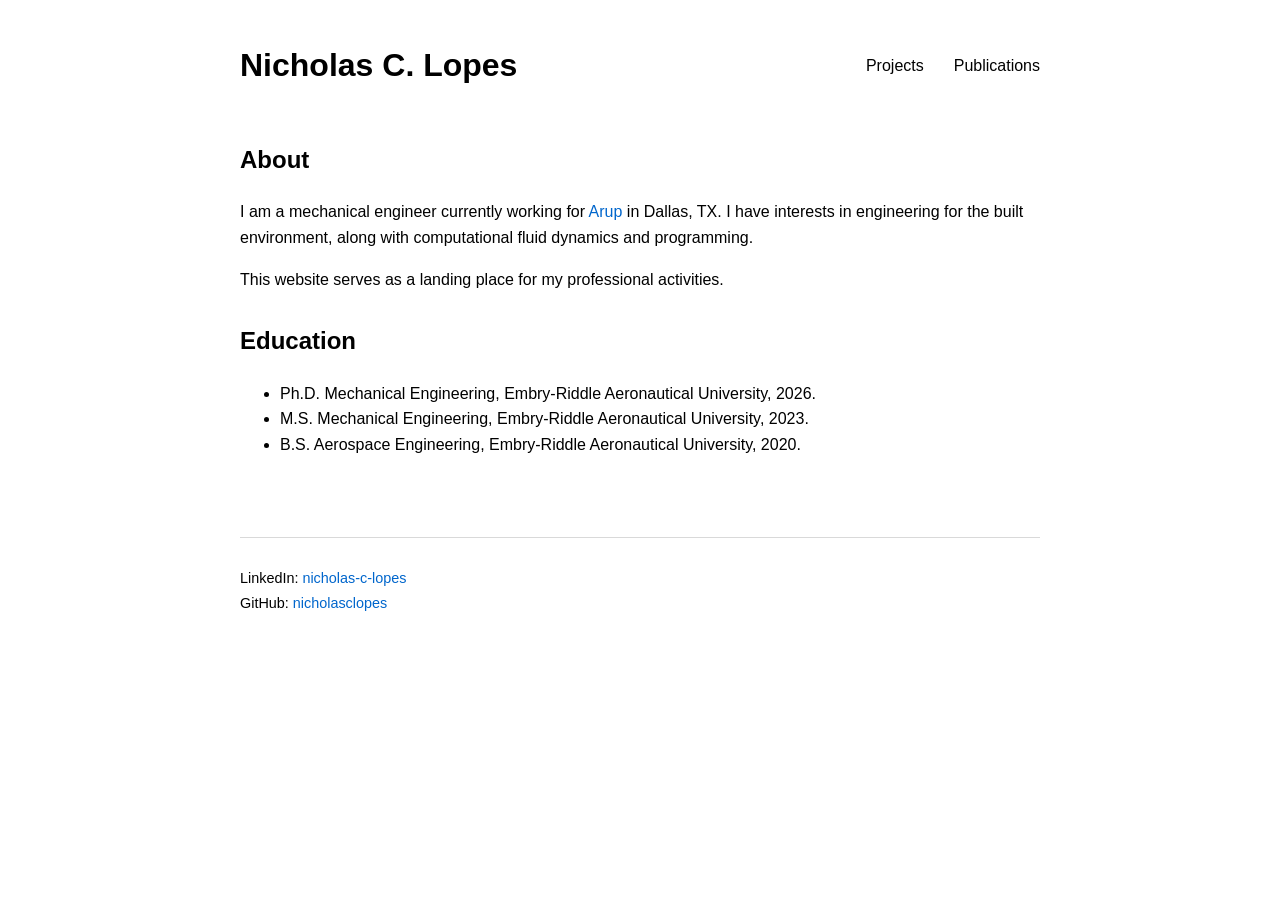
<file: index.html>
<!DOCTYPE html>
<html lang="en">
<head>
    <meta charset="UTF-8">
    <meta name="viewport" content="width=device-width, initial-scale=1.0">
    <title>Nicholas C. Lopes</title>
    <link rel="stylesheet" href="style.css">
</head>

<body>

<header>
    <h1 class="site-title">
        <a href="index.html">Nicholas C. Lopes</a>
    </h1>

    <nav>
        <a href="projects.html">Projects</a>
        <a href="publications.html">Publications</a>
    </nav>
</header>

<main>
    
    <h2>About</h2>
    <p>
        I am a mechanical engineer currently working for <a href="https://www.arup.com/en-us/">Arup</a> in Dallas, TX. I have interests in engineering for the built environment, along with computational fluid dynamics and programming.
        <!-- I recently graduated with a Ph.D. in Mechanical Engineering from Embry-Riddle Aeronautical University under the advisement of <a href="https://erau.edu/faculty/Sandra.Boetcher">Dr. Sandra Boetcher</a>. My research areas included supercritical fluid heat transfer, gas turbine cooling methods, and thermal energy storage systems.  -->
    </p>
    <p>
        This website serves as a landing place for my professional activities.
    </p>

    <h2>Education</h2>
    <ul>
        <li>Ph.D. Mechanical Engineering, Embry-Riddle Aeronautical University, 2026.</li>
        <li>M.S. Mechanical Engineering, Embry-Riddle Aeronautical University, 2023.</li>
        <li>B.S. Aerospace Engineering, Embry-Riddle Aeronautical University, 2020.</li>
    </ul>
    
</main>

<footer>
    <p>
        LinkedIn: <a href="https://www.linkedin.com/in/nicholas-c-lopes">nicholas-c-lopes</a>
    </p>
    <p>
        GitHub: <a href="https://github.com/nicholasclopes">nicholasclopes</a>
    </p>
</footer>

</body>
</html>
</file>
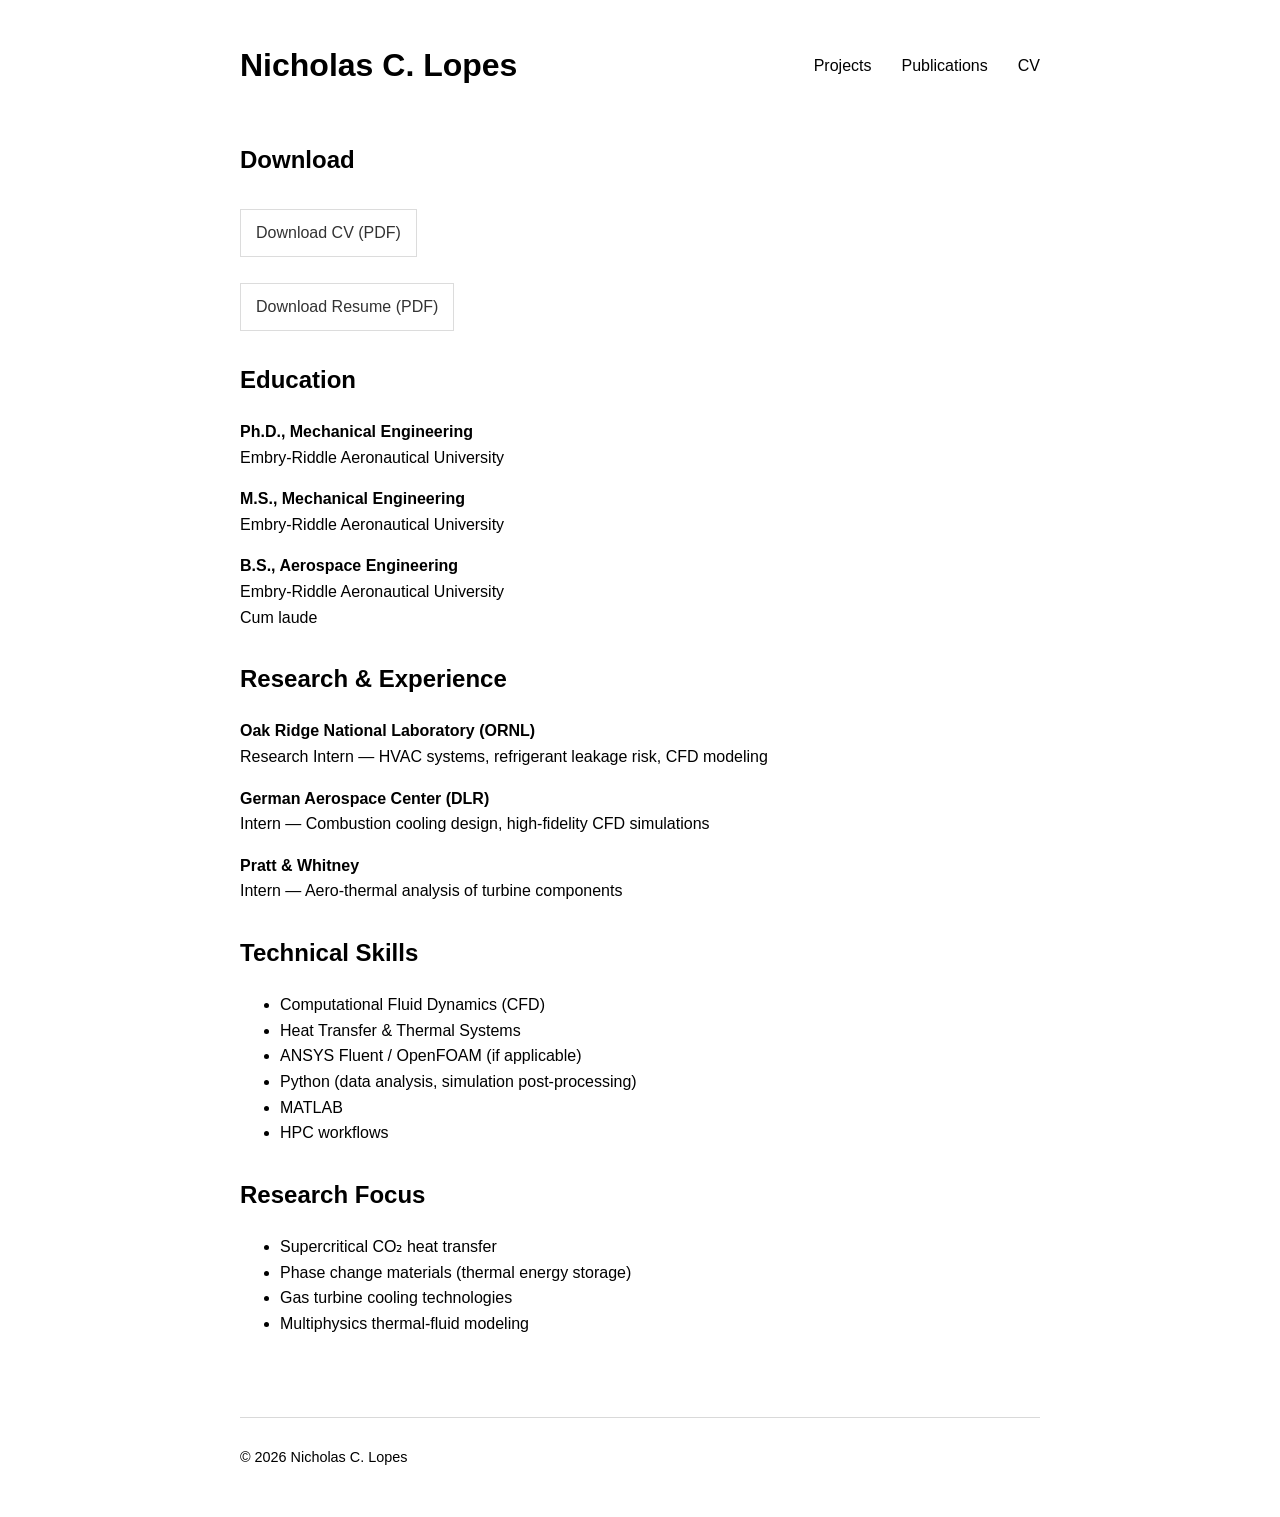
<file: cv.html>
<!DOCTYPE html>
<html lang="en">
<head>
  <meta charset="UTF-8" />
  <meta name="viewport" content="width=device-width, initial-scale=1.0" />
  <title>CV</title>
  <link rel="stylesheet" href="style.css" />
</head>

<body>

<header>
    <h1 class="site-title">
        <a href="index.html">Nicholas C. Lopes</a>
    </h1>

    <nav>
        <a href="projects.html">Projects</a>
        <a href="publications.html">Publications</a>
        <a href="cv.html">CV</a>
        <!-- <a href="contact.html">Contact</a> -->
    </nav>
</header>

<main class="container">
  <section>
    <h2>Download</h2>

    <p>
      <a class="button" href="assets/pdfs/nicholas-lopes-cv.pdf" target="_blank">
        Download CV (PDF)
      </a>
    </p>

    <p>
      <a class="button" href="assets/pdfs/nicholas-lopes-resume.pdf" target="_blank">
        Download Resume (PDF)
      </a>
    </p>
  </section>

  <section>
    <h2>Education</h2>

    <p><strong>Ph.D., Mechanical Engineering</strong><br>
    Embry-Riddle Aeronautical University</p>

    <p><strong>M.S., Mechanical Engineering</strong><br>
    Embry-Riddle Aeronautical University</p>

    <p><strong>B.S., Aerospace Engineering</strong><br>
    Embry-Riddle Aeronautical University<br>
    Cum laude</p>

  </section>

  <section>
    <h2>Research & Experience</h2>

    <p><strong>Oak Ridge National Laboratory (ORNL)</strong><br>
    Research Intern — HVAC systems, refrigerant leakage risk, CFD modeling</p>

    <p><strong>German Aerospace Center (DLR)</strong><br>
    Intern — Combustion cooling design, high-fidelity CFD simulations</p>

    <p><strong>Pratt & Whitney</strong><br>
    Intern — Aero-thermal analysis of turbine components</p>
  </section>

  <section>
    <h2>Technical Skills</h2>

    <ul>
      <li>Computational Fluid Dynamics (CFD)</li>
      <li>Heat Transfer & Thermal Systems</li>
      <li>ANSYS Fluent / OpenFOAM (if applicable)</li>
      <li>Python (data analysis, simulation post-processing)</li>
      <li>MATLAB</li>
      <li>HPC workflows</li>
    </ul>
  </section>

  <section>
    <h2>Research Focus</h2>

    <ul>
      <li>Supercritical CO₂ heat transfer</li>
      <li>Phase change materials (thermal energy storage)</li>
      <li>Gas turbine cooling technologies</li>
      <li>Multiphysics thermal-fluid modeling</li>
    </ul>
  </section>

</main>

<footer>
  <div class="container">
    <p>© 2026 Nicholas C. Lopes</p>
  </div>
</footer>

</body>
</html>
</file>
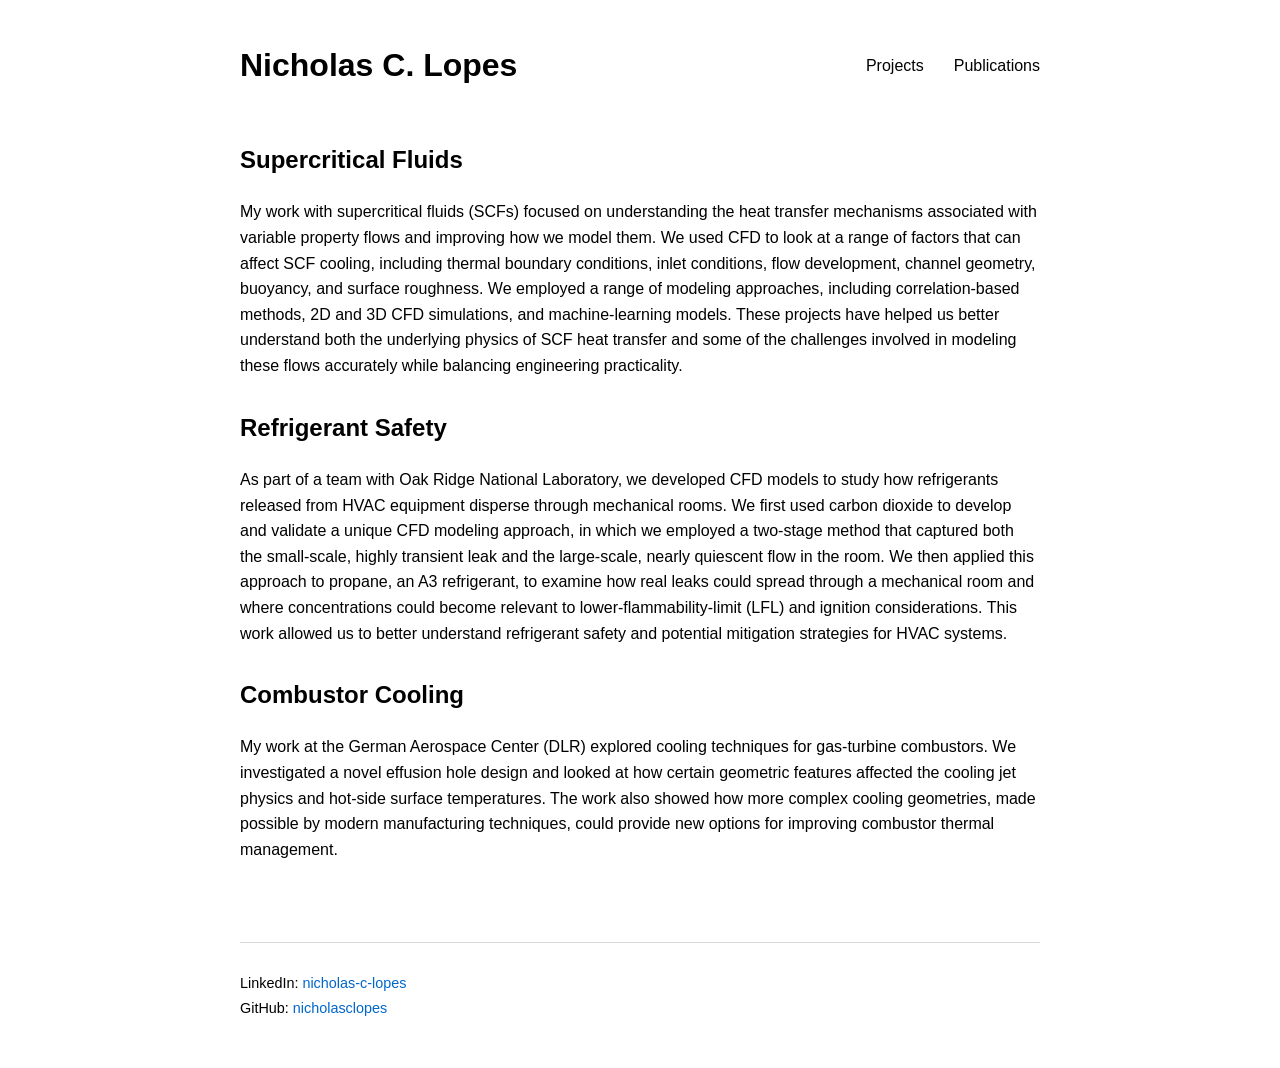
<file: projects.html>
<!DOCTYPE html>
<html lang="en">
<head>
  <meta charset="UTF-8" />
  <meta name="viewport" content="width=device-width, initial-scale=1.0" />
  <title>Projects</title>
  <link rel="stylesheet" href="style.css" />
</head>

<body>

<header>
    <h1 class="site-title">
        <a href="index.html">Nicholas C. Lopes</a>
    </h1>

    <nav>
        <a href="projects.html">Projects</a>
        <a href="publications.html">Publications</a>
    </nav>
</header>

<main class="container">

  <!-- Supercritical Fluids -->
  <section class="project">

    <h2>Supercritical Fluids</h2>
    
    <div class="project-content">
      <p>
        My work with supercritical fluids (SCFs) focused on understanding the heat transfer mechanisms associated with variable property flows and improving how we model them. We used CFD to look at a range of factors that can affect SCF cooling, including thermal boundary conditions, inlet conditions, flow development, channel geometry, buoyancy, and surface roughness. We employed a range of modeling approaches, including correlation-based methods, 2D and 3D CFD simulations, and machine-learning models. These projects have helped us better understand both the underlying physics of SCF heat transfer and some of the challenges involved in modeling these flows accurately while balancing engineering practicality.
      </p>

  </section>

  <!-- A3 Refrigerant Safety -->
  <section class="project">

    <h2>Refrigerant Safety</h2>
    
    <div class="project-content">
      <p>
        As part of a team with Oak Ridge National Laboratory, we developed CFD models to study how refrigerants released from HVAC equipment disperse through mechanical rooms. We first used carbon dioxide to develop and validate a unique CFD modeling approach, in which we employed a two-stage method that captured both the small-scale, highly transient leak and the large-scale, nearly quiescent flow in the room. We then applied this approach to propane, an A3 refrigerant, to examine how real leaks could spread through a mechanical room and where concentrations could become relevant to lower-flammability-limit (LFL) and ignition considerations. This work allowed us to better understand refrigerant safety and potential mitigation strategies for HVAC systems.
      </p>

  </section>

  <!-- Combustor Cooling -->
  <section class="project">

    <h2>Combustor Cooling</h2>
    
    <div class="project-content">
      <p>
        My work at the German Aerospace Center (DLR) explored cooling techniques for gas-turbine combustors. We investigated a novel effusion hole design and looked at how certain geometric features affected the cooling jet physics and hot-side surface temperatures. The work also showed how more complex cooling geometries, made possible by modern manufacturing techniques, could provide new options for improving combustor thermal management.
      </p>

  </section>


  
  
</main>

<footer>
    <p>
        LinkedIn: <a href="https://www.linkedin.com/in/nicholas-c-lopes">nicholas-c-lopes</a>
    </p>
    <p>
        GitHub: <a href="https://github.com/nicholasclopes">nicholasclopes</a>
    </p>
</footer>

</body>
</html>
</file>
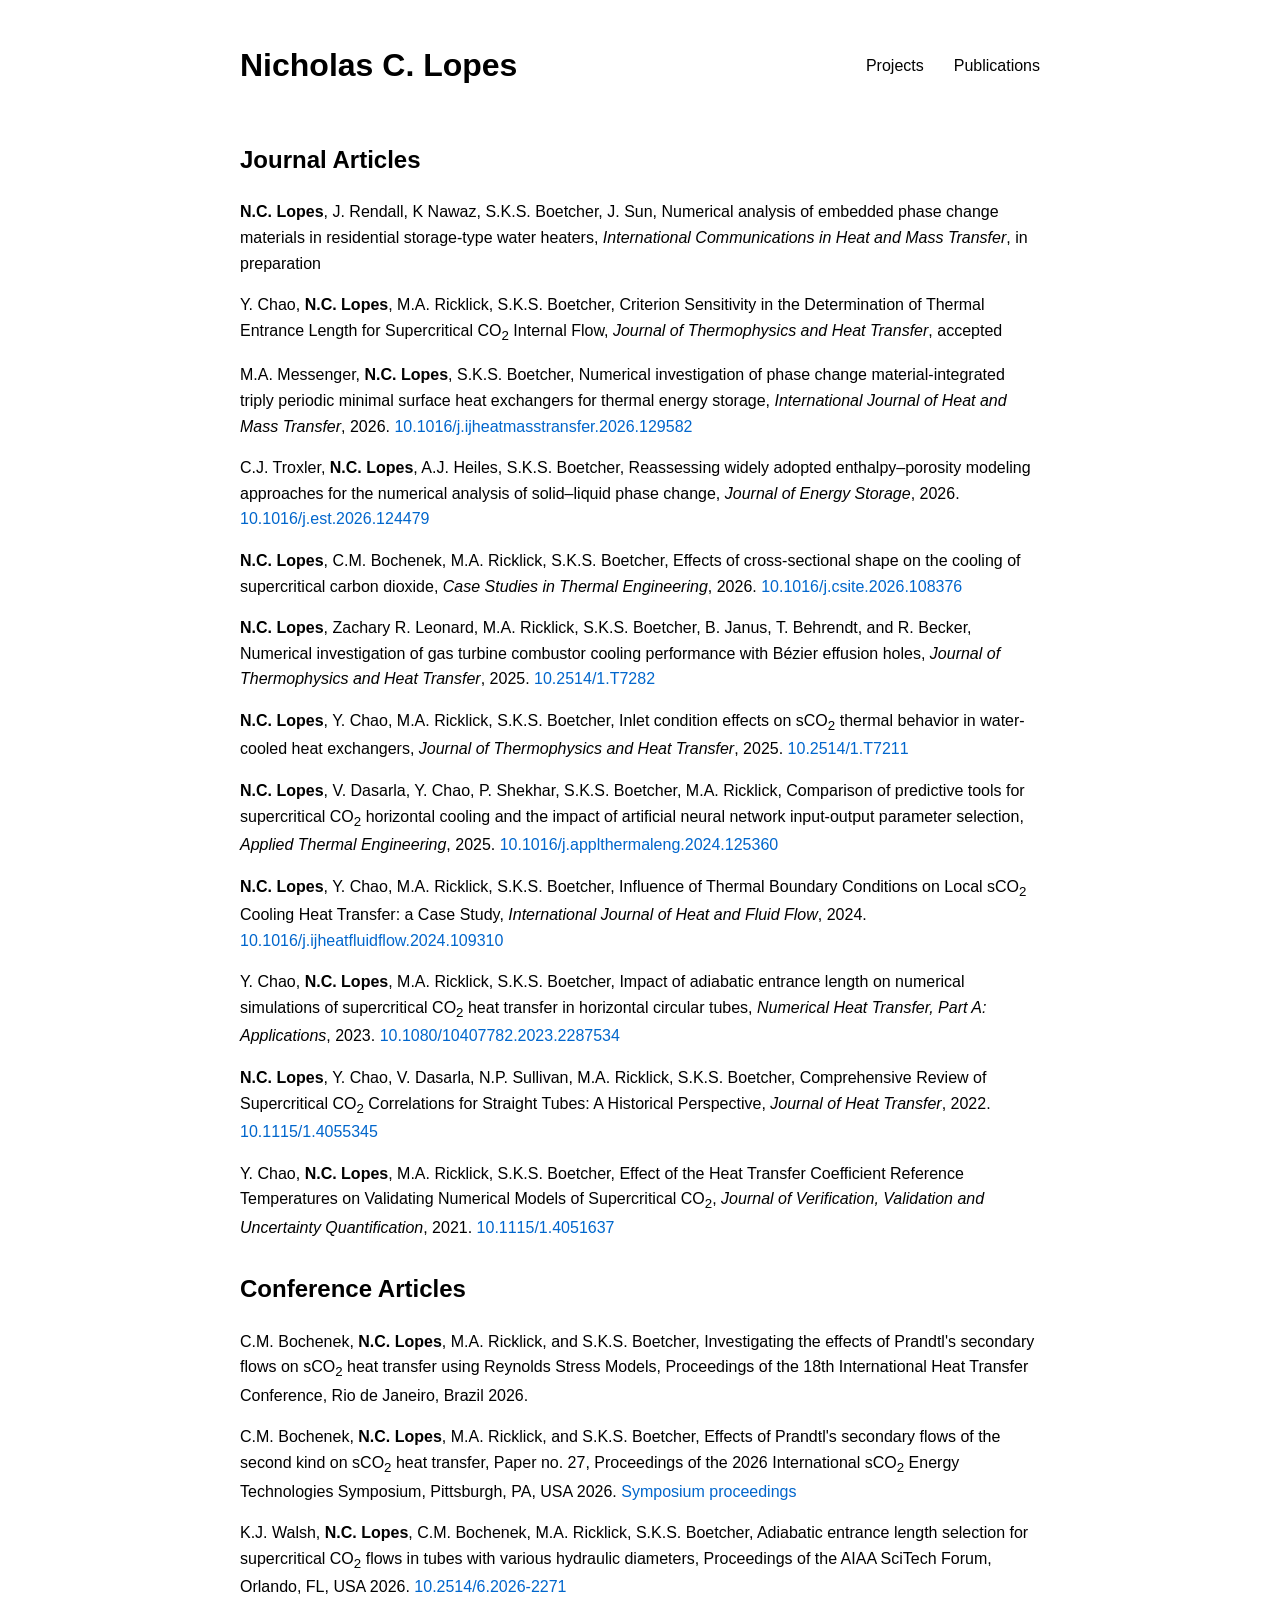
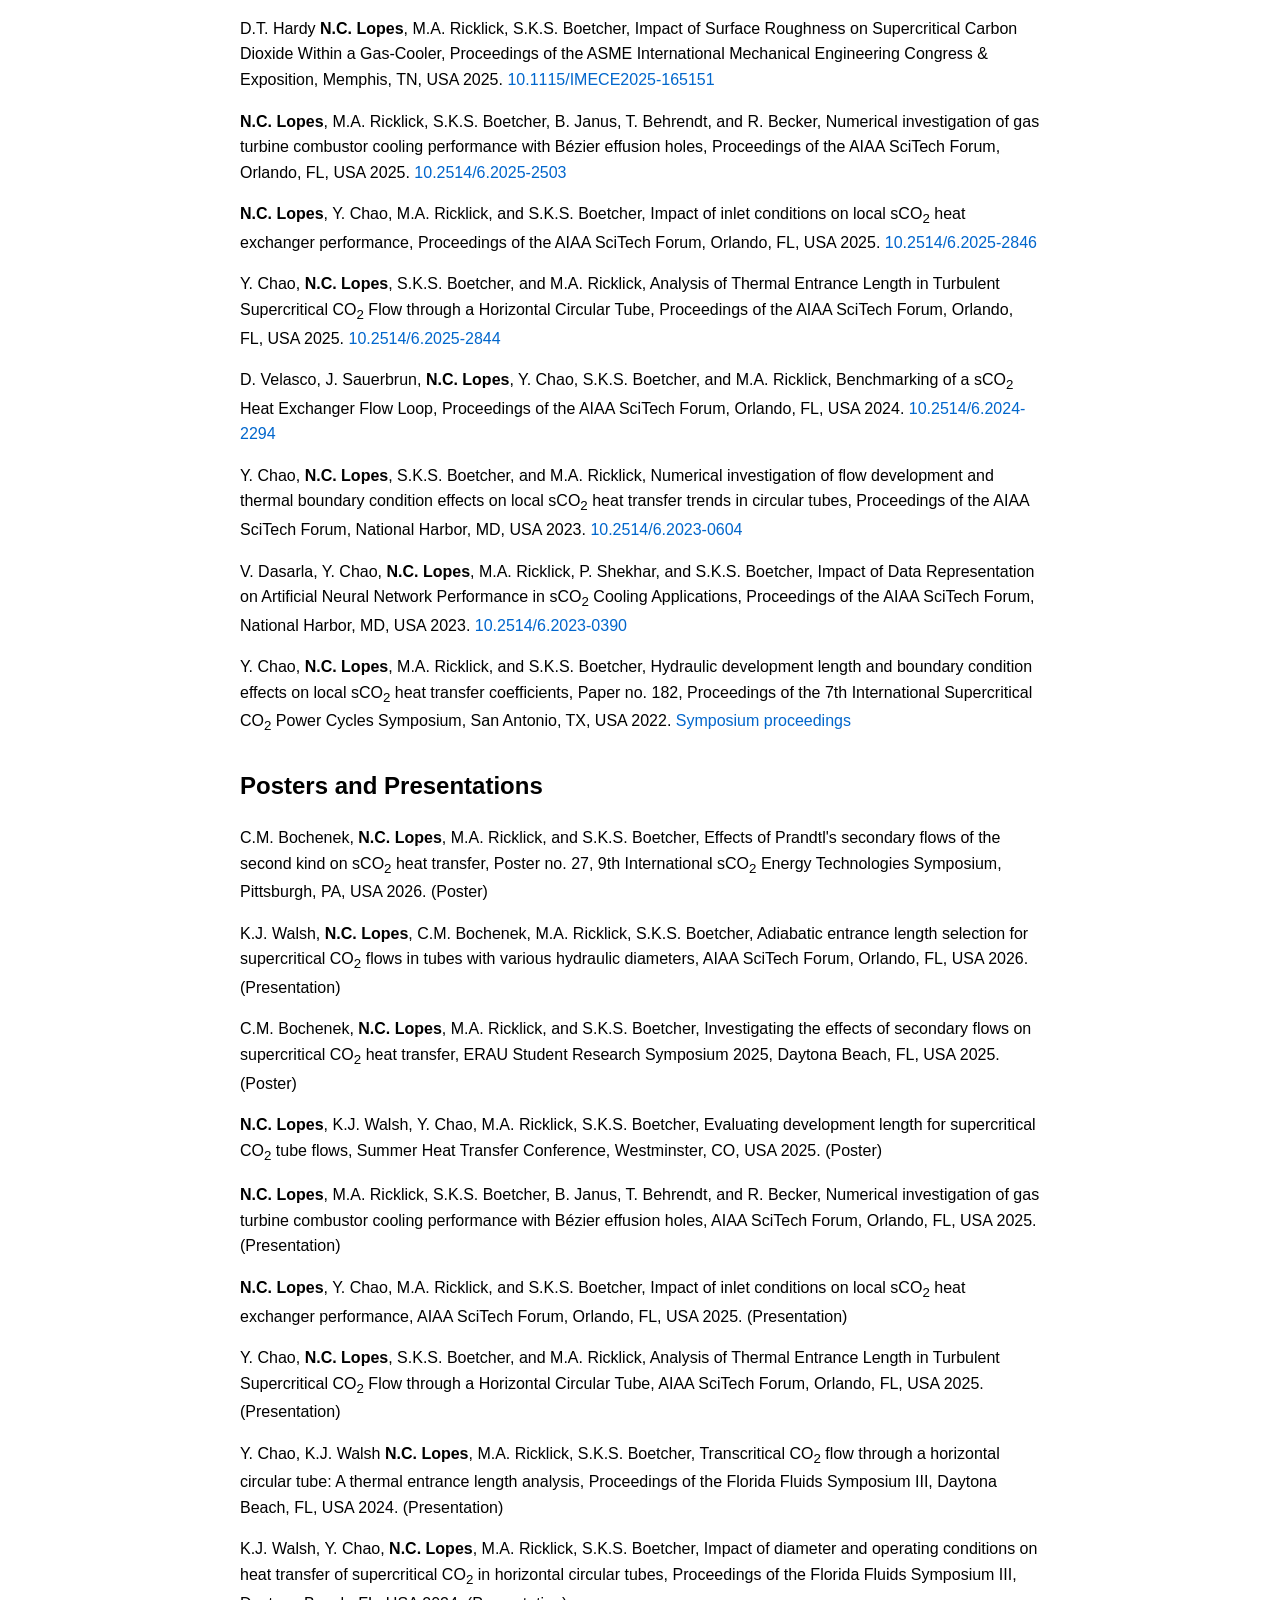
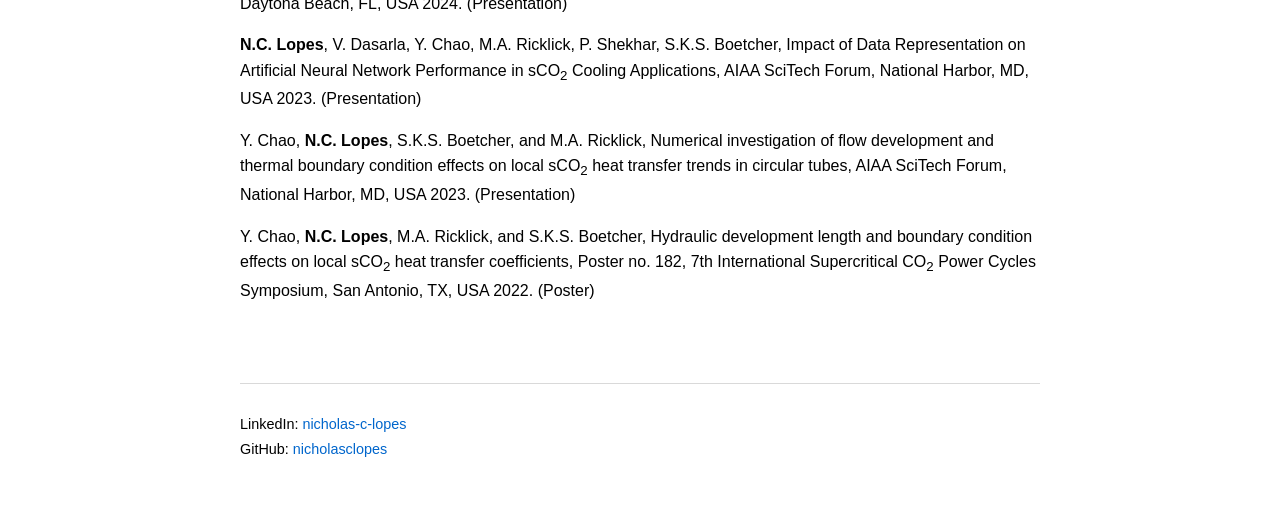
<file: publications.html>
<!DOCTYPE html>
<html lang="en">
<head>
  <meta charset="UTF-8" />
  <meta name="viewport" content="width=device-width, initial-scale=1.0" />
  <title>Publications</title>
  <link rel="stylesheet" href="style.css" />
</head>

<body>

<header>
    <h1 class="site-title">
        <a href="index.html">Nicholas C. Lopes</a>
    </h1>

    <nav>
        <a href="projects.html">Projects</a>
        <a href="publications.html">Publications</a>
    </nav>
</header>

<main class="container">

  <!-- Journal Articles -->
  <section class="publications">

    <h2>Journal Articles</h2>

    <div class="publications-entries">
      <p>
        <b>N.C. Lopes</b>, J. Rendall, K Nawaz, S.K.S. Boetcher, J. Sun, Numerical analysis of embedded phase change materials in residential storage-type water heaters, <i>International Communications in Heat and Mass Transfer</i>, in preparation
      </p>

      <p>
        Y. Chao, <b>N.C. Lopes</b>, M.A. Ricklick, S.K.S. Boetcher, Criterion Sensitivity in the Determination of Thermal Entrance Length for Supercritical CO<sub>2</sub> Internal Flow, <i>Journal of Thermophysics and Heat Transfer</i>, accepted
      </p>

      <p>
        M.A. Messenger, <b>N.C. Lopes</b>, S.K.S. Boetcher, Numerical investigation of phase change material-integrated triply periodic minimal surface heat exchangers for thermal energy storage, <i>International Journal of Heat and Mass Transfer</i>, 2026.
        <a href="https://doi.org/10.1016/j.ijheatmasstransfer.2026.129582">10.1016/j.ijheatmasstransfer.2026.129582</a>
      </p>

      <p>
        C.J. Troxler, <b>N.C. Lopes</b>, A.J. Heiles, S.K.S. Boetcher, Reassessing widely adopted enthalpy–porosity modeling approaches for the numerical analysis of solid–liquid phase change, <i>Journal of Energy Storage</i>, 2026.
        <a href="https://doi.org/10.1016/j.est.2026.124479">10.1016/j.est.2026.124479</a>
      </p>

      <p>
        <b>N.C. Lopes</b>, C.M. Bochenek, M.A. Ricklick, S.K.S. Boetcher, Effects of cross-sectional shape on the cooling of supercritical carbon dioxide, <i>Case Studies in Thermal Engineering</i>, 2026.
        <a href="https://doi.org/10.1016/j.csite.2026.108376">10.1016/j.csite.2026.108376</a>
      </p>

      <p>
        <b>N.C. Lopes</b>, Zachary R. Leonard, M.A. Ricklick, S.K.S. Boetcher, B. Janus, T. Behrendt, and R. Becker, Numerical investigation of gas turbine combustor cooling performance with B&eacute;zier effusion holes, <i>Journal of Thermophysics and Heat Transfer</i>, 2025.
        <a href="https://doi.org/10.2514/1.T7282">10.2514/1.T7282</a>
      </p>

      <p>
        <b>N.C. Lopes</b>, Y. Chao, M.A. Ricklick, S.K.S. Boetcher, Inlet condition effects on sCO<sub>2</sub> thermal behavior in water-cooled heat exchangers, <i>Journal of Thermophysics and Heat Transfer</i>, 2025.
        <a href="https://doi.org/10.2514/1.T7211">10.2514/1.T7211</a>
      </p>

      <p>
        <b>N.C. Lopes</b>, V. Dasarla, Y. Chao, P. Shekhar, S.K.S. Boetcher, M.A. Ricklick, Comparison of predictive tools for supercritical CO<sub>2</sub> horizontal cooling and the impact of artificial neural network input-output parameter selection, <i>Applied Thermal Engineering</i>, 2025.
        <a href="https://doi.org/10.1016/j.applthermaleng.2024.125360">10.1016/j.applthermaleng.2024.125360</a>
      </p>

      <p>
        <b>N.C. Lopes</b>, Y. Chao, M.A. Ricklick, S.K.S. Boetcher, Influence of Thermal Boundary Conditions on Local sCO<sub>2</sub> Cooling Heat Transfer: a Case Study, <i>International Journal of Heat and Fluid Flow</i>, 2024.
        <a href="https://doi.org/10.1016/j.ijheatfluidflow.2024.109310">10.1016/j.ijheatfluidflow.2024.109310</a>
      </p>

      <p>
        Y. Chao, <b>N.C. Lopes</b>, M.A. Ricklick, S.K.S. Boetcher, Impact of adiabatic entrance length on numerical simulations of supercritical CO<sub>2</sub> heat transfer in horizontal circular tubes, <i>Numerical Heat Transfer, Part A: Applications</i>, 2023.
        <a href="https://doi.org/10.1080/10407782.2023.2287534">10.1080/10407782.2023.2287534</a>
      </p>

      <p>
        <b>N.C. Lopes</b>, Y. Chao, V. Dasarla, N.P. Sullivan, M.A. Ricklick, S.K.S. Boetcher, Comprehensive Review of Supercritical CO<sub>2</sub> Correlations for Straight Tubes: A Historical Perspective, <i>Journal of Heat Transfer</i>, 2022. 
        <a href="https://doi.org/10.1115/1.4055345">10.1115/1.4055345</a>
      </p>

      <p>
        Y. Chao, <b>N.C. Lopes</b>, M.A. Ricklick, S.K.S. Boetcher, Effect of the Heat Transfer Coefficient Reference Temperatures on Validating Numerical Models of Supercritical CO<sub>2</sub>, <i>Journal of Verification, Validation and Uncertainty Quantification</i>, 2021.
        <a href="https://doi.org/10.1115/1.4051637">10.1115/1.4051637</a>
      </p>

    </div>

  </section>

 
  <!-- Conference Articles -->
  <section class="publications">

    <h2>Conference Articles</h2>

    <div class="publications-entries">
      <p>
        C.M. Bochenek, <b>N.C. Lopes</b>, M.A. Ricklick, and S.K.S. Boetcher, Investigating the effects of Prandtl's secondary flows on sCO<sub>2</sub> heat transfer using Reynolds Stress Models, Proceedings of the 18th International Heat Transfer Conference, Rio de Janeiro, Brazil 2026.
      </p>

      <p>
        C.M. Bochenek, <b>N.C. Lopes</b>, M.A. Ricklick, and S.K.S. Boetcher, Effects of Prandtl's secondary flows of the second kind on sCO<sub>2</sub> heat transfer, Paper no. 27, Proceedings of the 2026 International sCO<sub>2</sub> Energy Technologies Symposium, Pittsburgh, PA, USA 2026.
        <a href="https://sco2symposium.com/proceedings2026.shtml">Symposium proceedings</a>
      </p>

      <p>
        K.J. Walsh, <b>N.C. Lopes</b>, C.M. Bochenek, M.A. Ricklick, S.K.S. Boetcher, Adiabatic entrance length selection for supercritical CO<sub>2</sub> flows in tubes with various hydraulic diameters, Proceedings of the AIAA SciTech Forum, Orlando, FL, USA 2026.
        <a href="https://arc.aiaa.org/doi/10.2514/6.2026-2271">10.2514/6.2026-2271</a>
      </p>

      <p>
        D.T. Hardy <b>N.C. Lopes</b>, M.A. Ricklick, S.K.S. Boetcher, Impact of Surface Roughness on Supercritical Carbon Dioxide Within a Gas-Cooler, Proceedings of the ASME International Mechanical Engineering Congress & Exposition, Memphis, TN, USA 2025.
        <a href="https://doi.org/10.1115/IMECE2025-165151">10.1115/IMECE2025-165151</a>
      </p>

      <p>
        <b>N.C. Lopes</b>, M.A. Ricklick, S.K.S. Boetcher, B. Janus, T. Behrendt, and R. Becker, Numerical investigation of gas turbine combustor cooling performance with B&eacute;zier effusion holes, Proceedings of the AIAA SciTech Forum, Orlando, FL, USA 2025.
        <a href="https://arc.aiaa.org/doi/10.2514/6.2025-2503">10.2514/6.2025-2503</a>
      </p>

      <p>
        <b>N.C. Lopes</b>, Y. Chao, M.A. Ricklick, and S.K.S. Boetcher, Impact of inlet conditions on local sCO<sub>2</sub> heat exchanger performance, Proceedings of the AIAA SciTech Forum, Orlando, FL, USA 2025.
        <a href="https://arc.aiaa.org/doi/10.2514/6.2025-2846">10.2514/6.2025-2846</a>
      </p>

      <p>
        Y. Chao, <b>N.C. Lopes</b>, S.K.S. Boetcher, and M.A. Ricklick, Analysis of Thermal Entrance Length in Turbulent Supercritical CO<sub>2</sub> Flow through a Horizontal Circular Tube, Proceedings of the AIAA SciTech Forum, Orlando, FL, USA 2025.
        <a href="https://arc.aiaa.org/doi/10.2514/6.2025-2844">10.2514/6.2025-2844</a>
      </p>

      <p>
        D. Velasco, J. Sauerbrun, <b>N.C. Lopes</b>, Y. Chao, S.K.S. Boetcher, and M.A. Ricklick, Benchmarking of a sCO<sub>2</sub> Heat Exchanger Flow Loop, Proceedings of the AIAA SciTech Forum, Orlando, FL, USA 2024.
        <a href="https://doi.org/10.2514/6.2024-2294">10.2514/6.2024-2294</a>
      </p>

      <p>
        Y. Chao, <b>N.C. Lopes</b>, S.K.S. Boetcher, and M.A. Ricklick, Numerical investigation of flow development and thermal boundary condition effects on local sCO<sub>2</sub> heat transfer trends in circular tubes, Proceedings of the AIAA SciTech Forum, National Harbor, MD, USA 2023.
        <a href="https://doi.org/10.2514/6.2023-0604">10.2514/6.2023-0604</a>
      </p>

      <p>
        V. Dasarla, Y. Chao, <b>N.C. Lopes</b>, M.A. Ricklick, P. Shekhar, and S.K.S. Boetcher, Impact of Data Representation on Artificial Neural Network Performance in sCO<sub>2</sub> Cooling Applications, Proceedings of the AIAA SciTech Forum, National Harbor, MD, USA 2023.
        <a href="https://doi.org/10.2514/6.2023-0390">10.2514/6.2023-0390</a>
      </p>

      <p>
        Y. Chao, <b>N.C. Lopes</b>, M.A. Ricklick, and S.K.S. Boetcher, Hydraulic development length and boundary condition effects on local sCO<sub>2</sub> heat transfer coefficients, Paper no. 182, Proceedings of the 7th International Supercritical CO<sub>2</sub> Power Cycles Symposium, San Antonio, TX, USA 2022.
        <a href="https://sco2symposium.com/proceedings2022.shtml">Symposium proceedings</a>
      </p>

    </div>

  </section>


  <!-- Posters and Presentations -->
  <section class="publications">

    <h2>Posters and Presentations</h2>

    <div class="publications-entries">
      <p>
        C.M. Bochenek, <b>N.C. Lopes</b>,  M.A. Ricklick, and S.K.S. Boetcher, Effects of Prandtl's secondary flows of the second kind on sCO<sub>2</sub> heat transfer, Poster no. 27, 9th International sCO<sub>2</sub> Energy Technologies Symposium, Pittsburgh, PA, USA 2026. (Poster)
      </p>

      <p>
        K.J. Walsh, <b>N.C. Lopes</b>, C.M. Bochenek, M.A. Ricklick, S.K.S. Boetcher, Adiabatic entrance length selection for supercritical CO<sub>2</sub> flows in tubes with various hydraulic diameters, AIAA SciTech Forum, Orlando, FL, USA 2026. (Presentation)
      </p>

      <p>
        C.M. Bochenek, <b>N.C. Lopes</b>,  M.A. Ricklick, and S.K.S. Boetcher, Investigating the effects of secondary flows on supercritical CO<sub>2</sub> heat transfer, ERAU Student Research Symposium 2025, Daytona Beach, FL, USA 2025. (Poster)
      </p>

      <p>
        <b>N.C. Lopes</b>, K.J. Walsh, Y. Chao, M.A. Ricklick, S.K.S. Boetcher, Evaluating development length for supercritical CO<sub>2</sub> tube flows, Summer Heat Transfer Conference, Westminster, CO, USA 2025. (Poster)
      </p>

      <p>
        <b>N.C. Lopes</b>, M.A. Ricklick, S.K.S. Boetcher, B. Janus, T. Behrendt, and R. Becker, Numerical investigation of gas turbine combustor cooling performance with B&eacute;zier effusion holes, AIAA SciTech Forum, Orlando, FL, USA 2025. (Presentation)
      </p>

      <p>
        <b>N.C. Lopes</b>, Y. Chao, M.A. Ricklick, and S.K.S. Boetcher, Impact of inlet conditions on local sCO<sub>2</sub> heat exchanger performance, AIAA SciTech Forum, Orlando, FL, USA 2025. (Presentation)
      </p>

      <p>
        Y. Chao, <b>N.C. Lopes</b>, S.K.S. Boetcher, and M.A. Ricklick, Analysis of Thermal Entrance Length in Turbulent Supercritical CO<sub>2</sub> Flow through a Horizontal Circular Tube, AIAA SciTech Forum, Orlando, FL, USA 2025. (Presentation)
      </p>

      <p>
        Y. Chao, K.J. Walsh <b>N.C. Lopes</b>, M.A. Ricklick,  S.K.S. Boetcher, Transcritical CO<sub>2</sub> flow through a horizontal circular tube: A thermal entrance length analysis, Proceedings of the Florida Fluids Symposium III, Daytona Beach, FL, USA 2024. (Presentation)
      </p>

      <p>
        K.J. Walsh, Y. Chao, <b>N.C. Lopes</b>, M.A. Ricklick,  S.K.S. Boetcher, Impact of diameter and operating conditions on heat transfer of supercritical CO<sub>2</sub> in horizontal circular tubes, Proceedings of the Florida Fluids Symposium III, Daytona Beach, FL, USA 2024. (Presentation)
      </p>

      <p>
        <b>N.C. Lopes</b>, V. Dasarla, Y. Chao, M.A. Ricklick, P. Shekhar, S.K.S. Boetcher, Impact of Data Representation on Artificial Neural Network Performance in sCO<sub>2</sub> Cooling Applications, AIAA SciTech Forum, National Harbor, MD, USA 2023. (Presentation)
      </p>

      <p>
        Y. Chao, <b>N.C. Lopes</b>, S.K.S. Boetcher, and M.A. Ricklick, Numerical investigation of flow development and thermal boundary condition effects on local sCO<sub>2</sub> heat transfer trends in circular tubes, AIAA SciTech Forum, National Harbor, MD, USA 2023. (Presentation)
      </p>

      <p>
        Y. Chao, <b>N.C. Lopes</b>, M.A. Ricklick, and S.K.S. Boetcher, Hydraulic development length and boundary condition effects on local sCO<sub>2</sub> heat transfer coefficients, Poster no. 182, 7th International Supercritical CO<sub>2</sub> Power Cycles Symposium, San Antonio, TX, USA 2022. (Poster)
      </p>
    </div>

  </section>

</main>

<footer>
    <p>
        LinkedIn: <a href="https://www.linkedin.com/in/nicholas-c-lopes">nicholas-c-lopes</a>
    </p>

    <p>
        GitHub: <a href="https://github.com/nicholasclopes">nicholasclopes</a>
    </p>
</footer>


</body>
</html>
</file>
<file: style.css>
/* =========================================
   Base
   ========================================= */

/* main page container */
body {
    font-family: Arial, sans-serif;
    max-width: 800px;
    margin: auto;
    padding: 40px;
    line-height: 1.6;
}

/* default links inside body text, publication entries, footer etc.) */
a {
    color: #0066cc;
    text-decoration: none;
}
a:visited {
    color: #0066cc;
}
a:hover {
    color: #000;
    text-decoration: underline;
}

/* =========================================
   Layout
   ========================================= */

header {
    display: flex;
    justify-content: space-between;
    align-items: center;
    margin-bottom: 50px;
}

footer {
    margin-top: 80px;
    padding-top: 20px;
    border-top: 1px solid #d9d9d9;
    font-size: 0.9rem;
    line-height: 0.75;
}

/* =========================================
   Navigation
   ========================================= */

/* site title (my name) */

.site-title {
    margin: 0;
    font-size: 2rem;
}
.site-title a,
.site-title a:visited {
    color: #000;
}

/* navigation bar */
nav {
    display: flex;
    gap: 30px;
}
nav a,
nav a:visited {
    color: #000;
    font-size: 1rem;
}

/* =========================================
   Typography
   ========================================= */

h1 {
    margin-bottom: 10px;
}

h2 {
    margin-top: 30px;
}

/* =========================================
   Components
   ========================================= */

/* Reusable button style */
.button {
    display: inline-block;
    padding: 10px 15px; 
    border: 1px solid #dcdcdc;
    color: #333;
    margin-top: 10px;
}

.button:hover {
    text-decoration: none;
    background: #f5f5f5;
}
</file>
